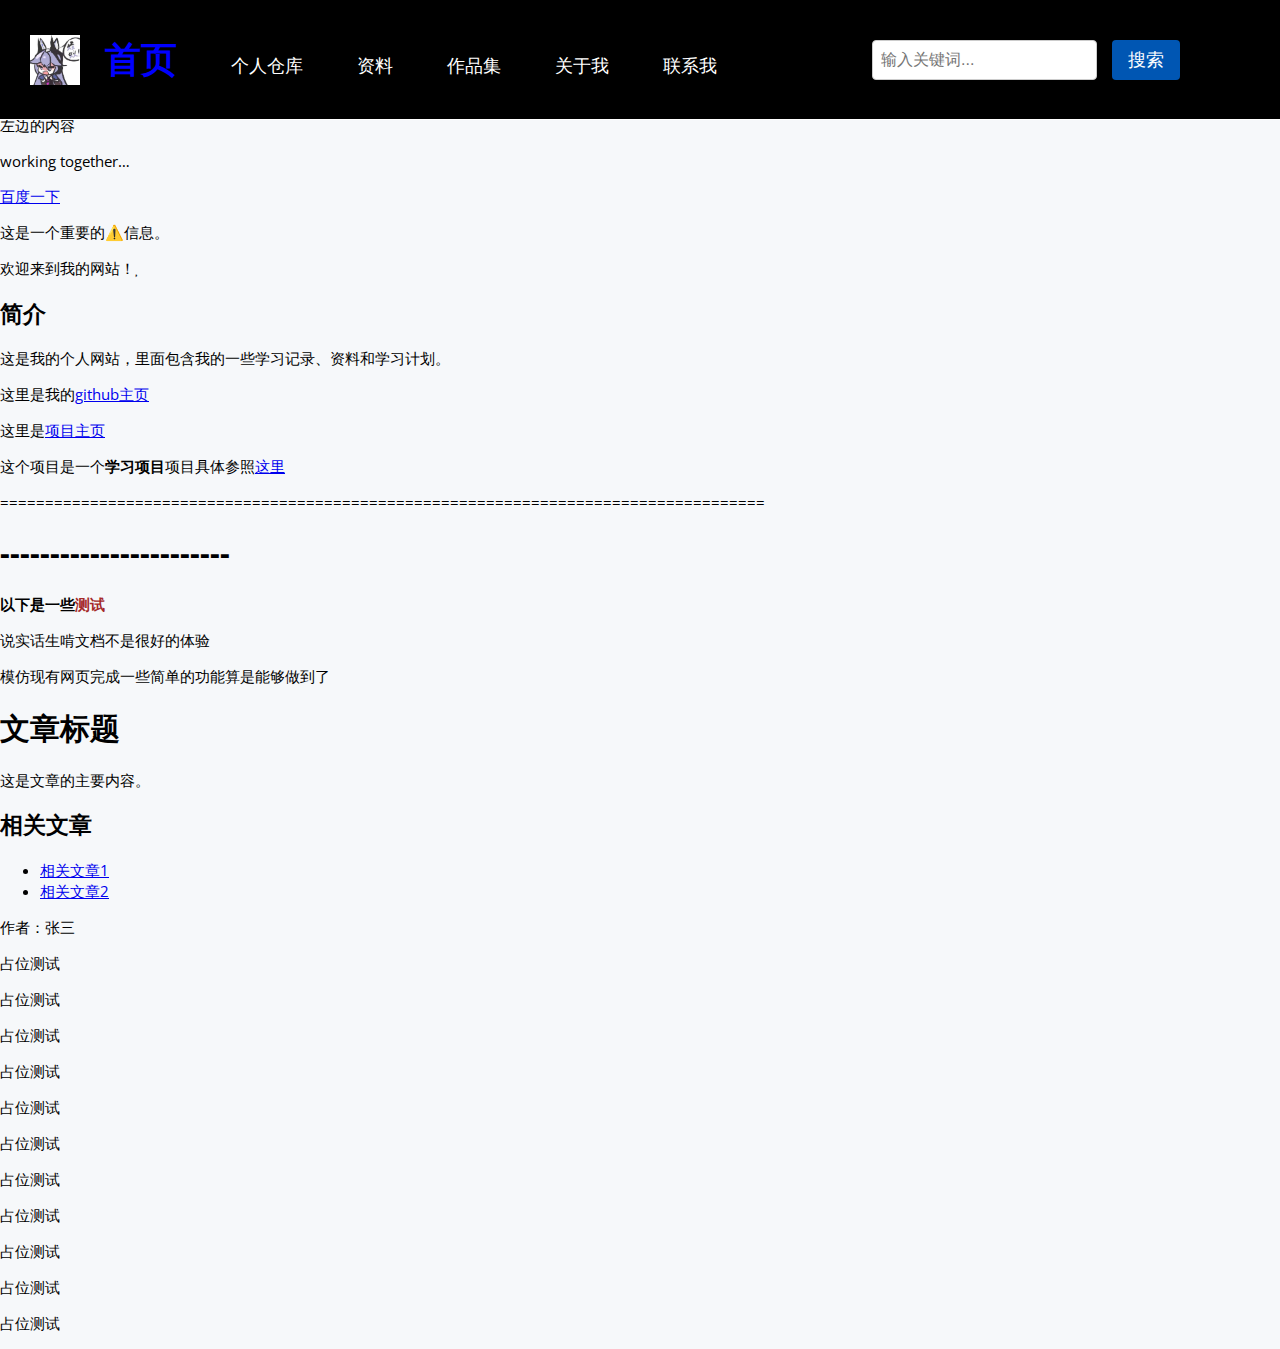
<file: index.html>
<!doctype html>
<html lang="en-US">
  <head>
    <meta charset="utf-8" />
    <meta name="viewport" content="width=device-width" />
    <title>jior's page</title>
    <link href="styles/style.css" rel="stylesheet" />
    <link href="styles/daohang.css" rel="stylesheet" />
    <link
        href="https://fonts.googleapis.com/css?family=Open+Sans"
        rel="stylesheet" />
    <script src="scripts/main.js" defer></script>
  </head>
  <body>
        <div class="zhanwei"></div>
        <header class="site-header">
            <div class="logo">
                <img src="images/0.jig.jpg" alt="Logo">
            </div>
            
            <nav class="main-navigation">
                    <a href="index.html" class="nav-item"><h1><span style="color: blue;">首页</span></h1></a>
                    <a href="cangku.html" class="nav-item">个人仓库</a>
                    <a href="ziliao.html" class="nav-item">资料</a>
                    <a href="zuopingji.html" class="nav-item">作品集</a>
                    <a href="guanyuwo.html" class="nav-item">关于我</a>
                    <a href="lianxiwo.html" class="nav-item">联系我</a>
            </nav>
            <form action="/search" method="get">
                <input type="search" id="search" name="q" placeholder="输入关键词...">
                <button class="sousuo-button" type="submit">搜索</button>
            </form>
        </header>
        <div class="zhuti">
            <div class="left-text">
                <p>左边的内容</p>
                <p>working together…</p>
            </div>
            <div class="right-text">
                <a href="https://www.baidu.com/">百度一下</a>
                <p>这是一个重要的<span aria-label="警告" role="img">⚠️</span>信息。</p>
                <p>欢迎来到我的网站！<span class="icon-font">&#xf004;</span></p>
                <h2>简介</h2>
                <p>这是我的个人网站，里面包含我的一些学习记录、资料和学习计划。</p>
                <p>
                    这里是我的<a href="https://github.com/sfhjhsdfg">github主页</a>
                </p>
                <p>这里是<a href="https://github.com/sfhjhsdfg/sfhjhsdfg.github.io">项目主页</a></p>
                <p>这个项目是一个<strong>学习项目</strong>项目具体参照<a href="https://developer.mozilla.org/zh-CN/docs/Web">这里</a></p>
                <p>=====================================================================================</p>
                <h1>-----------------------</h1>
                <p><strong>以下是一些<span style="color: brown">测试</span></strong></p>
                <p>说实话生啃文档不是很好的体验</p>
                <p>模仿现有网页完成一些简单的功能算是能够做到了</p>
                <article>
                    <header>
                      <h1>文章标题</h1>
                    </header>
                    <section>
                      <p>这是文章的主要内容。</p>
                    </section>
                    <aside>
                      <h2>相关文章</h2>
                      <ul>
                        <li><a href="#">相关文章1</a></li>
                        <li><a href="#">相关文章2</a></li>
                      </ul>
                    </aside>
                    <footer>
                      <p>作者：张三</p>
                    </footer>
                  </article>
                <p>占位测试</p>
                <p>占位测试</p>
                <p>占位测试</p>
                <p>占位测试</p>
                <p>占位测试</p>
                <p>占位测试</p>
                <p>占位测试</p>
                <p>占位测试</p>
                <p>占位测试</p>
                <p>占位测试</p>
                <p>占位测试</p>
            </div>
        </div>
    </div>
  </body>
</html>
</file>
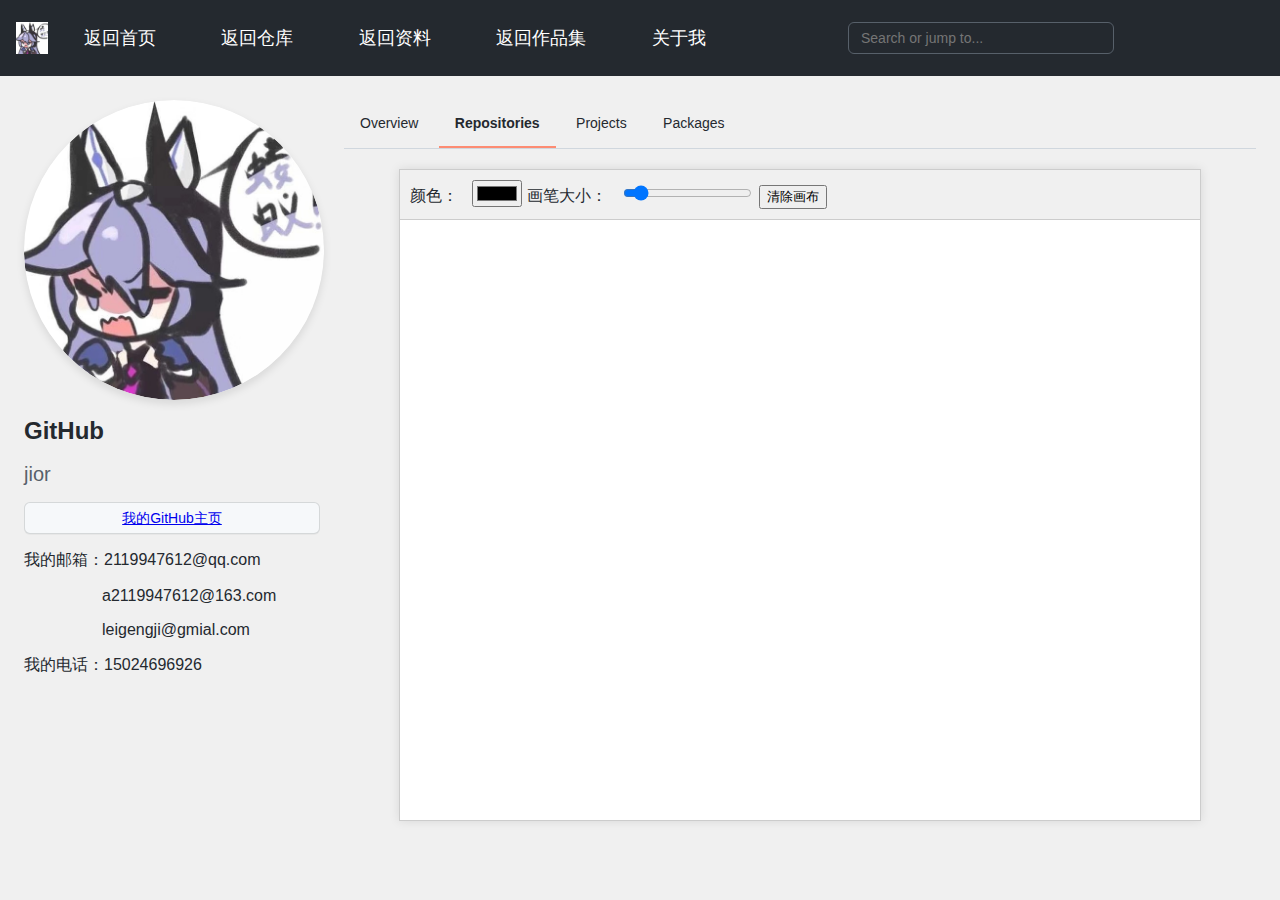
<file: lianxiwo.html>
<!DOCTYPE html>
<html lang="en">
    <head>
        <meta charset="UTF-8">
        <meta name="viewport" content="width=device-width, initial-scale=1.0">
        <title>GitHub Profile Clone</title>
        <link href="styles/lianxiwo.css" rel="stylesheet"/>
        <link href="styles/daohang.css" rel="stylesheet"/>
        <link href="styles/draw.css" rel="stylesheet"/>
        <script src="scripts/lianxiwo.js" defer></script>
        <script src="scripts/main.js" defer></script>
        <script src="scripts/draw.js" defer></script>
    </head>
    <body>
        <header class="header">
            <img src="images/0.jig.jpg" alt="GitHub Logo" class="logo">
            <nav class="nav-links">
                <a href="index.html" class="nav-item">返回首页</a>
                <a href="cangku.html" class="nav-item">返回仓库</a>
                <a href="ziliao.html" class="nav-item">返回资料</a>
                <a href="zuopingji.html" class="nav-item">返回作品集</a>
                <a href="guanyuwo.html" class="nav-item">关于我</a>
            </nav>
            <input type="text" placeholder="Search or jump to..." class="search-bar">
        </header>
        <div class="container">
            <aside class="sidebar">
                <div class="image-container">
                    <div class="image-wrapper" id="image"></div>
                </div>
                <h1 class="profile-name">GitHub</h1>
                <div class="profile-username">jior</div>
                <button class="edit-profile-button"><a href="https://github.com/sfhjhsdfg">我的GitHub主页</a></button>
                <p>我的邮箱：2119947612@qq.com</p>
                <p><span style="padding:0 0 0 78px;">a2119947612@163.com</span></p>
                <p><span style="padding:0 0 0 78px;">leigengji@gmial.com</span></p>
                <p>我的电话：15024696926</p>
            </aside>
            <main class="main-content">
                <div class="tab-container">
                    <a href="#" class="tab">Overview</a>
                    <a href="#" class="tab active">Repositories</a>
                    <a href="#" class="tab">Projects</a>
                    <a href="#" class="tab">Packages</a>
                </div>
                <ul class="repo-list" id="repoList">
                    <!-- Repository items will be dynamically added here -->
                </ul>
                <div class="paint-app">
                    <div class="toolbar">
                        <label for="color">颜色：</label>
                        <input type="color" id="color" value="#000000">
                        <label for="lineWidth">画笔大小：</label>
                        <input type="range" id="lineWidth" min="1" max="50" value="5">
                        <button id="clear">清除画布</button>
                    </div>
                    <canvas id="canvas" width="800" height="600"></canvas>
                </div>
            </main>
        </div>
    </body>
</html>
</file>
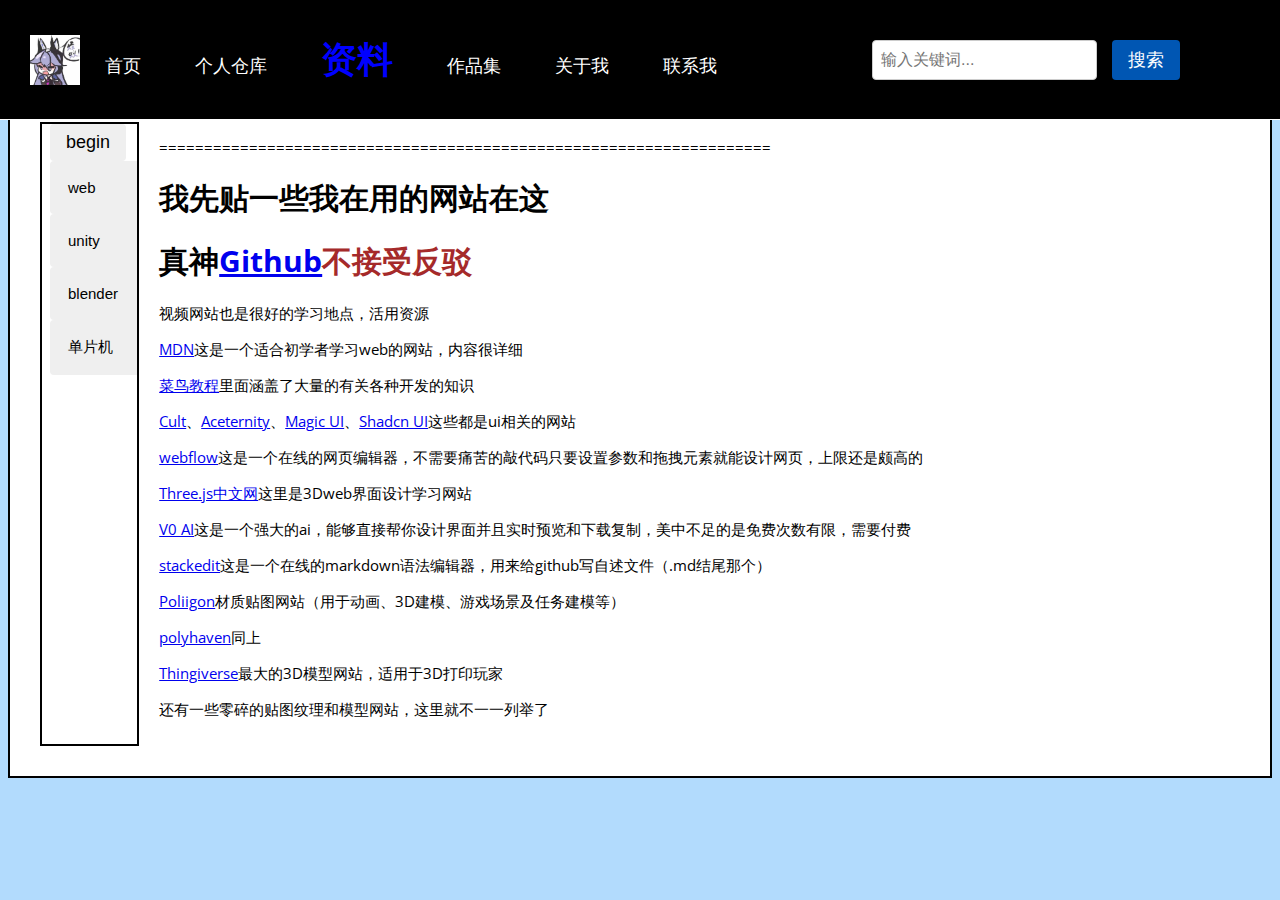
<file: ziliao.html>
<!doctype html>
<html lang="en-US">
    <head>
        <meta charset="utf-8" />
        <meta name="viewport" content="width=device-width" />
        <title>jior's 仓库</title>
        <link href="styles/ziliao-style.css" rel="stylesheet"/>
        <link href="styles/daohang.css" rel="stylesheet"/>
        <link
            href="https://fonts.googleapis.com/css?family=Open+Sans"
            rel="stylesheet" />
            <link href="styles/code-text-style.css" rel="stylesheet"/>
        <script src="scripts/ziliao.js" defer></script>
        <script src="scripts/main.js" defer></script>
        <script src="scripts/wenzhang.js" defer></script>
    </head>
    <body>
        <div class="background-picture"></div>
        <header class="site-header">
            <div class="logo">
                <img src="images/0.jig.jpg" alt="Logo">
            </div>
            <nav class="main-navigation">
                    <a href="index.html" class="nav-item">首页</a>
                    <a href="cangku.html" class="nav-item">个人仓库</a>
                    <a href="#ziliao" class="nav-item"><h1><span style="color: blue;">资料</span></h1></a>
                    <a href="zuopingji.html" class="nav-item">作品集</a>
                    <a href="guanyuwo.html" class="nav-item">关于我</a>
                    <a href="lianxiwo.html" class="nav-item">联系我</a>
            </nav>
            <form action="/search" method="get">
                <input type="search" id="search" name="q" placeholder="输入关键词...">
                <button class="sousuo-button" type="submit">搜索</button>
            </form>
        </header>
        <div class="chuangkou">
            <div class="caidan">
                <button class="button1" onclick="loadArticle('nothing')">begin</button>
                <button class="collapsible">web</button>
                <div class="content">
                    <button class="collapsible">html</button>
                    <div class="content">
                        <button class="button1" onclick="loadArticle('section-jianjie')">HTML简介</button>
                        <button class="button1" onclick="loadArticle('section1-1-1')">1-1常用元素</button>
                        <button class="button1" onclick="loadArticle('section1-1-2')">1-2常用属性</button>
                    </div>
                    <button class="collapsible">CSS</button>
                    <div class="content">
                        <button class="button1" onclick="loadArticle('section1-2-1')">CSS简介</button>
                        <button class="button1" onclick="loadArticle('section1-2-2')">CSS语法结构基础</button>
                        <button class="button1" onclick="loadArticle('section1-2-3')">CSS常用参数</button>
                    </div>
                    <button class="collapsible">JavaScript</button>
                    <div class="content">
                        <button class="button1" onclick="loadArticle('section1-2-1')">JavaScript</button>
                        <button class="button1" onclick="loadArticle('section1-2-2')">JavaScript</button>
                        <button class="button1" onclick="loadArticle('section1-2-3')">JavaScript常用函数</button>
                    </div>
                </div>
                <button class="collapsible">unity</button>
                <div class="content">
                    <p>内容 2-1</p>
                    <p>内容 2-2</p>
                </div>
                <button class="collapsible">blender</button>
                <div class="content">
                    <p>blender的下载</p>
                    <button class="collapsible">blender模块介绍</button>
                    <div class="content">
                        <button class="collapsible">菜单栏</button>
                        <div class="content">
                            <p>内容 3-1</p>
                            <p>内容 3-2</p>
                        </div>
                        <p>工具栏</p>
                        <p>参数栏</p>
                    </div>
                    <button class="collapsible">建模篇</button>
                    <div class="content">
                        <p>内容 3-1</p>
                        <p>内容 3-2</p>
                    </div>
                    <button class="collapsible">渲染篇</button>
                    <div class="content">
                        <p>内容 3-1</p>
                        <p>内容 3-2</p>
                    </div>
                    <button class="collapsible">动画篇</button>
                    <div class="content">
                        <p>内容 3-1</p>
                        <p>内容 3-2</p>
                    </div>
                </div>
                <button class="collapsible">单片机</button>
                <div class="content">
                    <p>内容 3-1</p>
                    <p>内容 3-2</p>
                </div>
            </div>
            <main class="main">
                <div class="neirong">
                    <article id="nothing" class="article">
                            <p>====================================================================</p>
                            <p><h1>我先贴一些我在用的网站在这</h1></p>
                            <p><h1><strong>真神</strong><a href="https://github.com/">Github</a><span style="color: brown;">不接受反驳</span></h1></p>
                            <p>视频网站也是很好的学习地点，活用资源</p>
                            <p></p><a href="https://developer.mozilla.org/zh-CN/docs/Web">MDN</a>这是一个适合初学者学习web的网站，内容很详细</p>
                            <p><a href="https://www.runoob.com/">菜鸟教程</a>里面涵盖了大量的有关各种开发的知识</p>
                            <p><a href="https://www.newcult.co/">Cult</a>、<a href="https://ui.aceternity.com/">Aceternity</a>、<a href="https://magicui.design/">Magic UI</a>、<a href="https://ui.shadcn.com/docs/installation">Shadcn UI</a>这些都是ui相关的网站</p>
                            <p><a href="https://webflow.com/?r=0">webflow</a>这是一个在线的网页编辑器，不需要痛苦的敲代码只要设置参数和拖拽元素就能设计网页，上限还是颇高的</p>
                            <p><a href="http://www.webgl3d.cn/">Three.js中文网</a>这里是3Dweb界面设计学习网站</p>
                            <p><a href="https://v0.dev/chat">V0 AI</a>这是一个强大的ai，能够直接帮你设计界面并且实时预览和下载复制，美中不足的是免费次数有限，需要付费</p>
                            <p><a href="https://stackedit.io/">stackedit</a>这是一个在线的markdown语法编辑器，用来给github写自述文件（.md结尾那个）</p>
                            <p><a href="https://www.poliigon.com/">Poliigon</a>材质贴图网站（用于动画、3D建模、游戏场景及任务建模等）</p>
                            <p><a href="https://polyhaven.com/zh">polyhaven</a>同上</p>
                            <p><a href="https://www.thingiverse.com/">Thingiverse</a>最大的3D模型网站，适用于3D打印玩家</p>
                            <p>还有一些零碎的贴图纹理和模型网站，这里就不一一列举了</p>
                            <p><a href="https://js.design/login?by=phone">即时设计</a>忘了是干啥的，应该是在线软件界面设计的</p>
                            <p><a href="https://codesandbox.io/">codesandbox</a>是个在线的编辑器，能够实时预览</p>
                            <p><a href="https://stackblitz.com/">stackblitz</a>是个在线的编辑器，能够实时预览</p>
                            <p><a href="https://codepen.io/">codepen</a>是个在线的网页编辑器，能够实时预览</p>
                    </article>
                    <article id="section-jianjie" class="article">
                        <h2>HTML简介</h2>
                        <p>
                            <p>这超文本标记语言（英语：HyperText Markup Language，简称：HTML）是一种用来结构化 Web 网页及其内容的标记语言。网页内容可以是：一组段落、一个重点信息列表、也可以含有图片和数据表格。正如标题所示，本文将对 HTML 及其功能做一个基本介绍。</p>

                            <p>HTML 到底是什么？
                            HTML 是一种用于定义内容结构的标记语言。HTML 由一系列的元素组成，这些元素可以用来包围不同部分的内容，使其以某种方式呈现或者工作。一对标签可以为一段文字或者一张图片添加超链接，将文字设置为斜体，改变字号，等等。例如，键入下面一行内容：</p>
                            
                            <p class="code-text"><code>这是一段文本</code></p>
                            <p>可以将这行文字封装成一个段落元素来使其独立成行：</p>
                            <p class="code-text"><code><span class="super-color">&lt;p&gt;</span>这是一段文本<span class="super-color">&lt;/p&gt;</span></code></p>
                            <p>元素的主要部分有：</p>

                            <p>开始标签（Opening tag）：包含元素的名称（本例为 p），及一对包围名称的尖括号。这表示元素从这里开始或者开始起作用——在本例中即段落由此开始。
                            结束标签（Closing tag）：与开始标签相似，只是其在元素名之前包含了一个正斜杠。这表示元素到这里结束——在本例中即段落在此结束。初学者常常会犯忘记添加结束标签的错误，这可能会产生一些奇怪的结果。
                            内容（Content）：元素的内容，本例中就是所输入的文本本身。
                            元素（Element）：开始标签、结束标签与内容相结合，便是一个完整的元素。</p>
                    </article>
                    <!--常用元素-->
                    <article id="section1-1-1" class="article">
                        <h2>HTML常用元素</h2>
                        <p><span style="color:red; font-size:10px;">批注：这可以看作是我的个人笔记，用于简单学习和记忆，并不全，目的是为了能够构筑最简单的网站，我一般都是用到什么再去查什么，这里的东西是几乎必定会用到并且常用的</span></p>
                        <p><code class="super-color">&lt;div&gt;</code>：内容划分元素</p>

                        <p><code class="super-color">&lt;div&gt;</code> 元素是流式内容的通用容器。它对内容或布局没有影响。除非以某种方式使用 CSS 对其进行样式设置（例如，直接应用样式，或者对其父元素应用某种布局模型，如弹性盒子），否则它对内容或布局没有影响。一般用于网页页面框架和构图的搭建，分层分级控制网页元素，更加直观
                        作为一个“纯粹的”容器， 元素本身并不表示任何内容。相反，它用于组织内容，以便通过使用 class 或 id 属性轻松应用样式，标记文档中以不同语言编写的部分（使用 lang 属性）等等。</p>

                        <p><code class="super-color">&lt;nav&gt;</code>:导航元素</p>
                        <pre class="code-text">
                            <span class="super-color">&lt;nav&gt;</span>
                                <span class="super-color">&lt;p&gt;</span>这是一段文本<span class="super-color">&lt;p&gt;</span>
                                <span class="super-color">&lt;p&gt;</span>这是一段文本<span class="super-color">&lt;p&gt;</span>
                            <span class="super-color">&lt;/nav&gt;</span>
                        </pre>

                        <p><code class="super-color">&lt;p&gt;</code>: 元素表示文本的一个段落。在视觉媒体中，段落通常表现为用空行和/或首行缩进与相邻段落分隔的文本块，但 HTML 段落可以是相关内容的任何结构分组，如图像或表格字段。
                        段落是块级元素，如果在关闭的 <code class="super-color">&lt;/p&gt;</code> 标签之前解析了另一个块级元素，则该标签将自动关闭。请参阅下面的“标签省略”。</p>
                        <p class="code-text"><code><span class="super-color">&lt;p&gt;</span>这是一段文本<span class="super-color">&lt;/p&gt;</span></code></p>

                        <p><code class="super-color">&lt;span&gt;</code>:内容跨越元素</p>
                        <p><code class="super-color">&lt;span&gt;</code>元素是一个通用的行级容器，本身不具备特殊含义。它可被用于对元素进行编组，以便于添加样式（通过使用 <span class="super-color">class</span> 或 <span class="super-color">id</span> 属性），或共享属性值（例如<span class="super-color">lang</span>属性）。该元素仅应在无其他合适语义元素时使用。与<span class="super-color">&lt;div&gt;</span>元素非常相似，但是<span class="super-color">&lt;div&gt;</span>是块级元素，而<span class="super-color">&lt;span&gt;</span>是一个行级元素。</p>
                        <pre class="code-text">
                            <span class="super-color">&lt;p&gt;</span>这是一段<span class="super-color">&lt;span</span> <span style="color: aqua;">style</span>=<span style="color: chocolate;">"color:red;"</span><span class="super-color">&gt;</span>文本<span class="super-color">&lt;/span&gt;&lt;/p&gt;</span>
                            
                            结果如下：
                            这是一段</span><span style="color: red;">文本</span>
                        </pre>
                        <p><code class="super-color">&lt;button&gt;</code>：按钮元素</p>
                        <p>该元素表示一个按钮，常用于可以交互的简单按钮上</p>

                        <p><code class="super-color">&lt;code&gt;</code>：行内代码元素</p>
                        <pre class="code-text">
                            原文<span class="super-color">&lt;code&gt;&lt;p&gt;</span>你好世界<span class="super-color">&lt;/p&gt;&lt;/code&gt;</span>

                            结果<span style="background-color: dimgray; border-radius: 3px; padding: 3px;"><span class="super-color">&lt;code&gt;&lt;p&gt;</span>你好世界<span class="super-color">&lt;/p&gt;&lt;/code&gt;</span></span>
                        </pre>

                        <p><code class="super-color">&lt;img&gt;</code>：图片元素</p>
                        <p>该元素用于展示图片</p>
                        <pre class="code-text">
                            原文：<span class="super-color">&lt;img</span>  <span style="color: aqua;">src</span>=<span style="color: chocolate;">"images/0.jig.jpg"</span> <span style="color: aqua;">alt</span>=<span style="color: chocolate;">"Logo"</span><span class="super-color">&gt;</span>
                            结果：<img src="images/0.jig.jpg" alt="Logo" style="height: 100px;width: 100px;">
                        </pre>
                        
                        <p><code class="super-color">&lt;ol&gt;</code>：有序列表元素</p>
                        <pre class="code-text">
                            原文：  <span class="super-color">&lt;ol&gt;</span>
                                        <span class="super-color">&lt;li&gt;</span>内容1<span class="super-color">&lt;/li&gt;</span>
                                        <span class="super-color">&lt;li&gt;</span>内容2<span class="super-color">&lt;/li&gt;</span>
                                        <span class="super-color">&lt;li&gt;</span>内容3<span class="super-color">&lt;/li&gt;</span>
                                    <span class="super-color">&lt;/ol&gt;</span>
                            结果:   <ol>
                                        <li>内容1</li>
                                        <li>内容2</li>
                                        <li>内容3</li>
                                    </ol>
                        </pre>
                        <p><code class="super-color">&lt;ul&gt;</code>：无序列表元素</p>
                        <p>与上一个用法一致</p>
                        <p><code class="super-color">&lt;li&gt;</code>：列表项元素</p>
                        <p>另外以下是我觉得很特殊的元素</p>
                        <p><code class="super-color">&lt;head&gt;</code>:文档元数据（头部）元素</p>
                        <p><code class="super-color">&lt;body&gt;</code>元素</p>
                        <p><code class="super-color">&lt;header&gt;</code>：页眉元素</p>
                        <p>该元素用于展示介绍性内容，通常包含一组介绍性的或是辅助导航的实用元素。它可能包含一些标题元素，但也可能包含其他元素，比如 Logo、搜索框、作者名称，等等。</p>
                        <p><code class="super-color">&lt;main&gt;</code>元素</p>
                        <p><code class="super-color">&lt;article&gt;</code>元素</p>
                        <p><code class="super-color">&lt;footer&gt;</code>元素</p>
                    </article>
                    <!--常用属性-->
                    <article id="section1-1-2" class="article">
                        <h2>常用属性</h2>
                        <p>这里是正文</p>
                    </article>
                </div>
            </div>
        </div>
    </body>
</html>
</file>
<file: styles/style.css>
.site-header {
    display: flex !important;
    background-color: #000000;
    color: #fff;
    padding: 0;
    z-index: 0;
    position:fixed;
    top: 0;
    left: 0;
    width: 100%;
    z-index: var(--z-index-main-header);
    border-bottom: 1px solid #ffffff;
    align-items: center;
  }
  .logo{
    display: flex;
  }
    .site-header img {
      width: 50px;
      height: 50px;
      margin-left:30px;
    }
    
  .main-navigation ul {
    list-style: none;
  }
  
  .main-navigation li {
    display: inline-block;
    margin:0 20px;
  }
  
  .main-navigation a {
    color: #fff;
    text-decoration: none;
  }

  /*.rounded-border {
    padding: 0;
    margin: 0 10px;
    border-left: 2px solid #fff;
    border-right:2px solid #fff;
}*/
  form {
      display: flex;
      justify-content: center;
      margin: 20px;
      margin-left: auto;
      margin-right: 100px;
    }
    
    input[type="search"] {
      margin: 15px 15px;
      padding: 8px;
      font-size: 16px;
      border: 1px solid #ccc;
      border-radius: 4px;
    }
    
    button {
      padding: 8px 16px;
      font-size: 18px;
      border: none;
      border-radius: 4px;
      cursor: pointer;
      margin-left: 8px;
    }
    .sousuo-button{
      margin:15px 0 ;
      display: flex;
      color: #ffffff;
      background-color: #0056b3;
    }

    
    button:hover {
      background-color: #0056b3;
    }
/*以上为页眉*/
/*以下为窗体*/
html {
    font-size: 15px;
    font-family: "Open Sans", sans-serif;
    background-color: #f6f8fa;
}
body {
    width:100%;
    margin:0;
    background-color: rgba(255,255,255,0);
    padding: 100px 0 0 0 ;
}
.background-picture{
  position: absolute;
  z-index: -9;
  /* 背景图片覆盖整个元素 */
  background-size: cover;

  /* 背景图片居中显示 */
  background-position: center;

  /* 背景图片不重复 */
  background-repeat: no-repeat;

  /* 设置元素的高度和宽度 */
  height: 100vh; /* 视口高度 */
  width: 100%;

  /* 可选：如果你想要背景图片固定不动 */
  background-attachment: fixed;
}
</file>
<file: styles/daohang.css>
.nav-item {/*导航栏跳跃效果*/
    color: white;
    text-decoration: none;
    padding: 10px 20px;
    margin: 0 5px;
    font-size: 18px;
    position: relative;
    display: inline-block;
    transition: transform 0.3s ease;
  }
  .nav-item::after {
    content: '';
    position: absolute;
    width: 100%;
    height: 3px;
    bottom: 0;
    left: 0;
    background-color: #4CAF50;
    transform: scaleX(0);
    transition: transform 0.3s ease;
  }
  .nav-item:hover {
    transform: translateY(-5px);
  }
  .nav-item:hover::after {
    transform: scaleX(1);
  }
  @keyframes bounce {
    0%, 100% { transform: translateY(0); }
    50% { transform: translateY(-10px); }
  }
</file>
<file: styles/lianxiwo.css>
body {
    font-family: -apple-system, BlinkMacSystemFont, 'Segoe UI', 'Noto Sans', Helvetica, Arial, sans-serif, 'Apple Color Emoji', 'Segoe UI Emoji';
    margin: 0;
    padding: 0;
    background-color: #f6f8fa;
    color: #24292f;
}
.header {
    background-color: #24292f;
    color: #ffffff;
    padding: 16px;
    display: flex;
    align-items: center;
}
.logo {
    width: 32px;
    height: 32px;
}
.search-bar {
    padding: 5px 12px;
    font-size: 14px;
    line-height: 20px;
    color: #ffffff;
    vertical-align: middle;
    background-color: #24292f;
    background-repeat: no-repeat;
    background-position: right 8px center;
    border: 1px solid #57606a;
    border-radius: 6px;
    outline: none;
    width: 240px;
    margin-left: auto;
    margin-right: 150px;
}
.nav-links a {
    color: #ffffff;
    text-decoration: none;
    margin-left: 16px;
}
.container {
    max-width: 1280px;
    margin: 0 auto;
    padding: 24px;
    display: flex;
    gap: 24px;
}
.sidebar {
    width: 296px;
}
.main-content {
    flex: 1;
}
.profile-name {
    font-size: 24px;
    line-height: 1.25;
    font-weight: 600;
    margin-top: 16px;
}
.profile-username {
    font-size: 20px;
    font-style: normal;
    font-weight: 300;
    line-height: 24px;
    color: #57606a;
}
.edit-profile-button {
    width: 100%;
    padding: 5px 16px;
    font-size: 14px;
    font-weight: 500;
    line-height: 20px;
    white-space: nowrap;
    vertical-align: middle;
    cursor: pointer;
    user-select: none;
    border: 1px solid;
    border-radius: 6px;
    appearance: none;
    background-color: #f6f8fa;
    border-color: rgba(27,31,36,0.15);
    box-shadow: 0 1px 0 rgba(27,31,36,0.04);
    margin-top: 16px;
}
.tab-container {
    border-bottom: 1px solid #d0d7de;
    margin-bottom: 16px;
}
.tab {
    display: inline-block;
    padding: 8px 16px;
    font-size: 14px;
    line-height: 30px;
    color: #24292f;
    text-decoration: none;
    border-bottom: 2px solid transparent;
}
.tab.active {
    border-bottom-color: #fd8c73;
    font-weight: 600;
}
.repo-list {
    list-style-type: none;
    padding: 0;
}
.repo-item {
    border-bottom: 1px solid #d0d7de;
    padding: 24px 0;
}
.repo-name {
    font-size: 20px;
    font-weight: 600;
    color: #0969da;
    text-decoration: none;
}
.repo-description {
    margin-top: 4px;
    font-size: 14px;
    color: #57606a;
}
.repo-meta {
    margin-top: 8px;
    font-size: 12px;
    color: #57606a;
}
.repo-meta span {
    margin-right: 16px;
}
.image-container {
    width: 300px;
    height: 300px;
    overflow: hidden;
    border-radius: 10px;
    box-shadow: 0 4px 8px rgba(0,0,0,0.1);
    transition: box-shadow 0.3s ease;
    border-radius: 50%;
}
.image-container:hover {
    box-shadow: 0 8px 16px rgba(0,0,0,0.2);
}
.image-wrapper {
    width: 100%;
    height: 100%;
    background-position: center;
    background-size: cover;
    transition: transform 0.2s ease-out;
    border-radius: 50%;
}
</file>
<file: styles/draw.css>
body {
    font-family: 'Segoe UI', Tahoma, Geneva, Verdana, sans-serif;
    margin: 0;
    padding: 0;
    background-color: #f0f0f0;
}
.paint-app {
    max-width: 800px;
    margin: 20px auto;
    background-color: #fff;
    border: 1px solid #ccc;
    box-shadow: 0 0 10px rgba(0,0,0,0.1);
}
.toolbar {
    padding: 10px;
    background-color: #f0f0f0;
    border-bottom: 1px solid #ccc;
}
.toolbar label {
    margin-right: 10px;
}
#canvas {
    display: block;
    background-color: #fff;
    cursor: crosshair;
}
</file>
<file: styles/ziliao-style.css>
.zhuti{
    display: grid;
}
.site-header {
    display: flex !important;
    background-color: #000000;
    color: #fff;
    padding: 0;
    z-index: 0;
    position:fixed;
    top: 0;
    left: 0;
    width: 100%;
    z-index: var(--z-index-main-header);
    border-bottom: 1px solid #ffffff;
    align-items: center;
  }
  
  .site-header img {
    width: 50px;
    display: flex;
    margin-left: 30px;
  }
  
  .main-navigation ul {
    list-style: none;
  }
  
  .main-navigation li {
    display: inline-block;
    margin:0 20px;
  }
  
  .main-navigation a {
    color: #fff;
    text-decoration: none;
  }

form {
  display: flex;
  justify-content: center;
  margin: 20px;
  margin-left: auto;
  margin-right: 100px;
}
  
  input[type="search"] {
    margin: 15px 15px;
    padding: 8px;
    font-size: 16px;
    border: 1px solid #ccc;
    border-radius: 4px;
  }
  
  button {
    padding: 8px 16px;
    font-size: 18px;
    border: none;
    border-radius: 4px;
    cursor: pointer;
    margin-left: 8px;
  }
  .sousuo-button{
    margin:15px 0 ;
    display: flex;
    color: #ffffff;
    background-color: #0056b3;
  }

  
  button:hover {
    background-color: #0056b3;
  }

.chuangkou{
    display: flex;
}
  .caidan{
    border: 2px solid #000000;
    left: 150px;
    width: 300px;
    height: 620px;
    overflow-y: auto;
  }
    .collapsible {
      color: #000000;
      cursor: pointer;
      padding: 18px;
      width: 100%;
      border: none;
      text-align: left;
      outline: none;
      font-size: 15px;
    }

      .content {
        font-size: 15px;
        padding: 0 20px;
        display: none;
        overflow: hidden;
        font-family: "Open Sans", sans-serif;
      }
      .content p {
        margin: 10px 0;
      }
  .main{
    display: flex;
  }
    .neirong{
      overflow: auto;
      padding: 0 20px;
      width: auto;
      height: 600px;
      top: 200px;
      left: 500px;
    }
html {
    font-size: 15px; /* px 表示“像素（pixel）”: 基础字号为 10 像素 */
    font-family: "Open Sans", sans-serif; /* 这应该是你从 Google Fonts 得到的其余输出。 */
    background-color: #7fc4fc9a;
}
body {
    width: 1200px;/*width：元素的宽度*/
    margin: 10px auto;/*margin（外边距）：是围绕元素边界外侧的空间。*/
    background-color: #ffffff;/*background-color：元素内容和内边距底下的颜色*/
    padding: 110px 30px 30px 30px;/*padding（内边距）：是指内容周围的空间。在下面的例子中，它是段落文本周围的空间。*/
    border: 2px solid black;/*border（边框）：是紧接着内边距的线。*/
}
</file>
<file: styles/code-text-style.css>
.code-text{
    background-color: bisque;
    padding: 5px;
    border-radius: 5px;
}
.super-color{
    color: blue;
    font-weight: bold; /* 加粗 */
}
</file>
